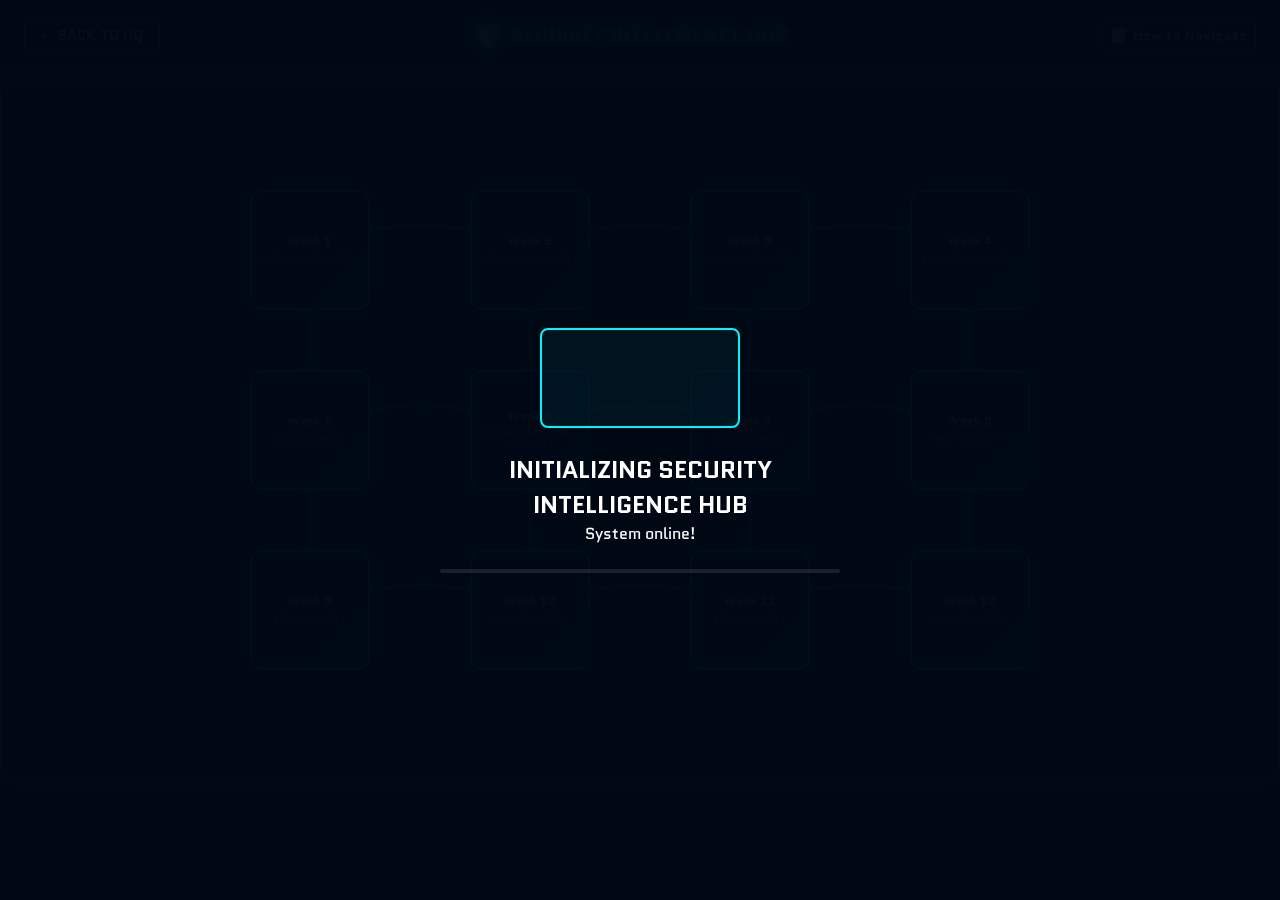
<file: Blog/cyber-blog.html>
<!DOCTYPE html>
<html lang="en">
<head>
    <meta charset="UTF-8">
    <meta name="viewport" content="width=device-width, initial-scale=1.0">
    <title>Security Intelligence Hub - Rokkam Vamshi</title>
    
    <!-- SEO Meta Tags -->
    <meta name="description" content="Interactive cybersecurity blog by Rokkam Vamshi - Navigate through security insights, vulnerability research, and technical articles in an immersive experience.">
    <meta name="keywords" content="cybersecurity blog, security research, penetration testing, vulnerability analysis, ethical hacking">
    <meta name="author" content="Rokkam Vamshi">
    
    <!-- Open Graph Tags -->
    <meta property="og:title" content="Security Intelligence Hub - Rokkam Vamshi">
    <meta property="og:description" content="Interactive cybersecurity blog featuring security research and technical insights">
    <meta property="og:type" content="website">
    <meta property="og:url" content="https://rokkamvamshi.github.io/Blog/cyber-blog.html">
    
    <!-- Preload Resources -->
    <link rel="preload" href="cyber-blog.css" as="style">
    <link rel="preload" href="cyber-blog-graph.css" as="style">
    <link rel="preload" href="cyber-blog-graph.js" as="script">
    
    <!-- Stylesheets -->
    <link rel="stylesheet" href="cyber-blog.css">
    <link rel="stylesheet" href="cyber-blog-graph.css">
    <link rel="preconnect" href="https://fonts.googleapis.com">
    <link rel="preconnect" href="https://fonts.gstatic.com" crossorigin>
    <link href="https://fonts.googleapis.com/css2?family=Quantico:wght@400;700&family=Roboto+Mono:wght@400;500;700&display=swap" rel="stylesheet">
    
    <!-- Favicon -->
    <link rel="icon" type="image/svg+xml" href="../images/favicon-svg.svg">
</head>
<body>
    <!-- Loading Screen -->
    <div id="loadingScreen" class="loading-screen">
        <div class="loading-content">
            <div class="security-scanner">
                <div class="scan-line"></div>
            </div>
            <h2 id="loadingTitle">INITIALIZING SECURITY INTELLIGENCE HUB</h2>
            <p id="loadingMessage">Starting up systems...</p>
            <div class="loading-progress">
                <div class="progress-bar" id="loadingProgress"></div>
            </div>
        </div>
    </div>

    <!-- Navigation Header -->
    <nav class="blog-nav">
        <div class="nav-content">
            <a href="../index.html#blog" class="nav-back">
                <span class="nav-icon">←</span>
                <span>BACK TO HQ</span>
            </a>
            <div class="nav-title">
                <span class="security-badge">🛡️</span>
                SECURITY INTELLIGENCE HUB
            </div>
            <div class="nav-controls">
                <button class="nav-info-btn" id="navInfoBtn" title="View Navigation Guide">
                    <span class="info-text">📝 How to Navigate</span>
                </button>
            </div>
        </div>
    </nav>

    <!-- Main Container -->
    <main class="cyber-blog-container">
        <!-- Background Environment -->
        <div class="cyber-environment">
            <div class="cyber-grid"></div>
        </div>

        <!-- Graph Navigation System -->
        <div class="graph-navigation-system">
            <!-- Graph Container -->
            <div id="graphContainer" class="cyber-graph-container">
                <!-- SVG for Edges -->
                <svg id="edgesSVG" class="edges-svg" xmlns="http://www.w3.org/2000/svg">
                    <!-- Dynamic edges will be generated here -->
                </svg>
                <!-- Nodes will be dynamically generated here -->
            </div>
        </div>


    </main>

    <!-- Post Detail Modal -->
    <div class="post-modal" id="postModal">
        <div class="modal-background"></div>
        <div class="modal-content">
            <div class="modal-header">
                <div class="modal-title" id="modalTitle">Loading Intel...</div>
                <button class="modal-close" id="modalClose">✕</button>
            </div>
            <div class="modal-body" id="modalBody">
                <!-- Post content will be loaded here -->
            </div>
        </div>
    </div>

    <!-- Info Modal -->
    <div class="info-modal" id="infoModal">
        <div class="modal-background"></div>
        <div class="modal-content">
            <div class="modal-header">
                <div class="modal-title">NAVIGATION GUIDE</div>
                <button class="modal-close" id="infoModalClose">✕</button>
            </div>
            <div class="modal-body">
                <div class="info-content">
                    <div class="info-header">
                        <div class="info-icon">🎯</div>
                        <h1 class="info-title">SECURITY INTELLIGENCE HUB</h1>
                        <div class="info-subtitle">Advanced Cybersecurity Research & Analysis</div>
                    </div>
                    
                    <div class="info-description">
                        <p>Welcome to the <strong>Security Intelligence Hub</strong> - an interactive knowledge base featuring cutting-edge cybersecurity research, vulnerability analysis, and technical insights from real-world security operations.</p>
                        
                        <div class="usage-guide">
                            <h3>🚀 How to Navigate:</h3>
                            <div class="guide-steps">
                                <div class="guide-step">
                                    <span class="step-number">1</span>
                                    <span class="step-text">Browse the <strong>cyber grid</strong> below to discover security topics</span>
                                </div>
                                <div class="guide-step">
                                    <span class="step-number">2</span>
                                    <span class="step-text"><strong>Click any node</strong> to access detailed intelligence reports</span>
                                </div>
                                <div class="guide-step">
                                    <span class="step-number">3</span>
                                    <span class="step-text">Scroll through the grid to explore all available missions</span>
                                </div>
                            </div>
                        </div>
                        
                        <div class="intelligence-stats">
                            <div class="stat-item">
                                <span class="stat-value" id="infoTotalPosts">0</span>
                                <span class="stat-label">Security Reports</span>
                            </div>
                            <div class="stat-item">
                                <span class="stat-value" id="infoTotalTopics">0</span>
                                <span class="stat-label">Topics Covered</span>
                            </div>
                            <div class="stat-item">
                                <span class="stat-value" id="infoLastUpdated">2025</span>
                                <span class="stat-label">Latest Intel</span>
                            </div>
                        </div>
                    </div>
                </div>
            </div>
        </div>
    </div>


    <!-- Scripts -->
    <script src="cyber-blog-graph.js"></script>
</body>
</html>
</file>
<file: Blog/cyber-blog.css>
:root {
    /* Cybersecurity Theme Colors */
    --cyber-primary: #00f5ff;
    --cyber-secondary: #0080ff;
    --cyber-accent: #64ffda;
    --cyber-warning: #ff6b35;
    --cyber-success: #4caf50;
    --cyber-danger: #ff4757;
    
    /* Background Colors */
    --bg-primary: rgba(0, 8, 20, 0.98);
    --bg-secondary: rgba(0, 20, 40, 0.95);
    --bg-terminal: rgba(0, 0, 0, 0.9);
    --bg-glass: rgba(0, 245, 255, 0.05);
    
    /* Text Colors */
    --text-primary: #ffffff;
    --text-secondary: #b0bec5;
    --text-accent: #00ff88;
    --text-terminal: #00ff00;
    
    /* Effects */
    --glow-primary: 0 0 20px rgba(0, 245, 255, 0.5);
    --glow-accent: 0 0 15px rgba(100, 255, 218, 0.4);
    --scan-line: linear-gradient(90deg, transparent, var(--cyber-primary), transparent);
    
    /* Fonts */
    --font-cyber: 'Quantico', monospace;
    --font-mono: 'Roboto Mono', monospace;
    
    /* Spacing */
    --space-xs: 0.25rem;
    --space-sm: 0.5rem;
    --space-md: 1rem;
    --space-lg: 1.5rem;
    --space-xl: 2rem;
    --space-xxl: 3rem;
    
    /* Transitions */
    --transition-fast: 0.2s ease;
    --transition-normal: 0.3s ease;
    --transition-slow: 0.5s ease;
}

/* ===== BASE STYLES ===== */
* {
    margin: 0;
    padding: 0;
    box-sizing: border-box;
}

body {
    font-family: var(--font-cyber);
    background: var(--bg-primary);
    color: var(--text-primary);
    overflow-x: hidden;
    min-height: 100vh;
    position: relative;
}

/* ===== LOADING SCREEN ===== */
.loading-screen {
    position: fixed;
    top: 0;
    left: 0;
    width: 100%;
    height: 100%;
    background: var(--bg-primary);
    display: flex;
    align-items: center;
    justify-content: center;
    z-index: 1000;
    transition: opacity 0.5s ease, visibility 0.5s ease;
}

.loading-screen.hidden {
    opacity: 0;
    visibility: hidden;
}

.loading-content {
    text-align: center;
    max-width: 400px;
}

.security-scanner {
    width: 200px;
    height: 100px;
    border: 2px solid var(--cyber-primary);
    margin: 0 auto var(--space-lg);
    position: relative;
    background: var(--bg-glass);
    border-radius: 8px;
    overflow: hidden;
}

.scan-line {
    position: absolute;
    top: 0;
    left: -100%;
    width: 100%;
    height: 100%;
    background: var(--scan-line);
    animation: scanAnimation 2s linear infinite;
}

.loading-progress {
    width: 100%;
    height: 4px;
    background: rgba(255, 255, 255, 0.1);
    border-radius: 2px;
    margin-top: var(--space-lg);
    overflow: hidden;
}

.progress-bar {
    height: 100%;
    background: var(--cyber-primary);
    width: 0%;
    transition: width 0.3s ease;
    position: relative;
}

.progress-bar::after {
    content: '';
    position: absolute;
    top: 0;
    left: 0;
    right: 0;
    bottom: 0;
    background: linear-gradient(90deg, transparent, rgba(255, 255, 255, 0.6), transparent);
    animation: shimmer 1.5s infinite;
}

@keyframes scanAnimation {
    0% { left: -100%; }
    100% { left: 100%; }
}

@keyframes shimmer {
    0% { transform: translateX(-100%); }
    100% { transform: translateX(100%); }
}

/* ===== NAVIGATION ===== */
.blog-nav {
    position: fixed;
    top: 0;
    left: 0;
    right: 0;
    background: var(--bg-secondary);
    border-bottom: 1px solid var(--cyber-primary);
    z-index: 100;
    backdrop-filter: blur(20px);
}

.nav-content {
    display: flex;
    justify-content: space-between;
    align-items: center;
    padding: var(--space-md) var(--space-lg);
    max-width: 1400px;
    margin: 0 auto;
}

.nav-back {
    display: flex;
    align-items: center;
    gap: var(--space-sm);
    color: var(--text-primary);
    text-decoration: none;
    padding: var(--space-sm) var(--space-md);
    border: 1px solid var(--cyber-primary);
    border-radius: 6px;
    transition: all var(--transition-fast);
    font-size: 0.9rem;
    font-weight: 600;
    font-family: var(--font-cyber);
}

.nav-back:hover {
    background: var(--bg-glass);
    box-shadow: var(--glow-primary);
    transform: translateX(-2px);
}

.nav-title {
    display: flex;
    align-items: center;
    gap: var(--space-sm);
    font-size: 1.2rem;
    font-weight: 700;
    color: var(--cyber-primary);
    text-shadow: 0 0 10px var(--cyber-primary);
    font-family: var(--font-cyber);
}

.security-badge {
    font-size: 1.5rem;
    filter: drop-shadow(0 0 8px var(--cyber-accent));
}

.nav-controls {
    display: flex;
    gap: var(--space-sm);
}

.nav-info-btn {
    display: flex;
    align-items: center;
    gap: var(--space-xs);
    background: var(--bg-glass);
    border: 1px solid var(--cyber-primary);
    color: var(--text-primary);
    padding: var(--space-xs) var(--space-sm);
    border-radius: 6px;
    cursor: pointer;
    font-size: 0.9rem;
    font-weight: 600;
    font-family: var(--font-cyber);
    transition: all var(--transition-fast);
}

.nav-info-btn:hover {
    background: var(--cyber-primary);
    color: var(--bg-primary);
    box-shadow: var(--glow-primary);
    transform: translateY(-1px);
}

.nav-info-btn .info-icon {
    font-size: 1rem;
}

.nav-info-btn .info-text {
    font-family: var(--font-cyber);
}

.system-status {
    display: flex;
    align-items: center;
    gap: var(--space-xs);
    font-family: var(--font-mono);
    font-size: 0.8rem;
    color: var(--text-secondary);
    opacity: 0.8;
}

.status-indicator {
    font-weight: 600;
    color: var(--cyber-accent);
    text-transform: uppercase;
    letter-spacing: 0.5px;
    text-shadow: 0 0 5px var(--cyber-accent);
}

.status-dot {
    width: 6px;
    height: 6px;
    background: var(--cyber-accent);
    border-radius: 50%;
    animation: pulse 2s ease-in-out infinite;
    box-shadow: 0 0 8px var(--cyber-accent);
}

/* ===== MAIN CONTAINER ===== */
.cyber-blog-container {
    position: relative;
    min-height: 100vh;
    padding-top: 80px; /* Account for fixed nav */
    overflow-x: auto;
    overflow-y: hidden;
}

/* ===== CYBER ENVIRONMENT ===== */
.cyber-environment {
    position: absolute;
    top: 0;
    left: 0;
    width: 100%;
    height: 100%;
    z-index: -1;
}

.bg-layer {
    position: absolute;
    top: 0;
    left: 0;
    width: 100%;
    height: 100%;
}

.layer-1 {
    z-index: -3;
}

.layer-2 {
    z-index: -2;
}

.layer-3 {
    z-index: -1;
}

.cyber-grid {
    background-image: 
        linear-gradient(rgba(0, 245, 255, 0.1) 1px, transparent 1px),
        linear-gradient(90deg, rgba(0, 245, 255, 0.1) 1px, transparent 1px);
    background-size: 50px 50px;
    width: 100%;
    height: 100%;
    opacity: 0.3;
}

.data-streams {
    position: absolute;
    top: 0;
    left: 0;
    width: 100%;
    height: 100%;
    background: repeating-linear-gradient(
        90deg,
        transparent,
        transparent 200px,
        rgba(0, 245, 255, 0.05) 201px,
        rgba(0, 245, 255, 0.05) 203px
    );
    animation: dataFlow 20s linear infinite;
}

.code-rain {
    position: absolute;
    top: 0;
    left: 0;
    width: 100%;
    height: 100%;
    pointer-events: none;
}

.code-rain::before {
    content: '01001001 01101110 01110100 01100101 01101100';
    position: absolute;
    top: -100px;
    left: 10%;
    color: rgba(0, 255, 136, 0.1);
    font-family: var(--font-mono);
    font-size: 12px;
    white-space: nowrap;
    animation: codeRainFall 15s linear infinite;
}

@keyframes dataFlow {
    0% { transform: translateX(0); }
    100% { transform: translateX(-200px); }
}

@keyframes codeRainFall {
    0% { transform: translateY(-100px); opacity: 0; }
    10% { opacity: 1; }
    90% { opacity: 1; }
    100% { transform: translateY(100vh); opacity: 0; }
}

/* ===== GROUND LEVEL ===== */
.ground-level {
    position: absolute;
    bottom: 0;
    left: 0;
    width: 100%;
    height: 80px;
    z-index: 1;
}

.terminal-floor {
    width: 100%;
    height: 100%;
    background: linear-gradient(to bottom, 
        transparent, 
        rgba(0, 20, 40, 0.8) 50%, 
        var(--bg-secondary)
    );
    border-top: 2px solid var(--cyber-primary);
}

.data-pipeline {
    position: absolute;
    top: 0;
    left: 0;
    width: 100%;
    height: 4px;
    background: repeating-linear-gradient(
        90deg,
        var(--cyber-primary),
        var(--cyber-primary) 20px,
        transparent 20px,
        transparent 40px
    );
    animation: pipelineFlow 3s linear infinite;
}

@keyframes pipelineFlow {
    0% { transform: translateX(0); }
    100% { transform: translateX(40px); }
}

/* ===== CHARACTER ===== */
/* ===== BLOG TIMELINE ===== */
    /* ===== BLOG POSTS LOADING ===== */
    .loading-posts {
        display: flex;
        align-items: center;
        justify-content: center;
        min-height: 300px;
        width: 100%;
    }
    
    .posts-loader {
        text-align: center;
        color: var(--cyber-accent);
    }
    
    .loader-text {
        font-size: 1.2rem;
        font-weight: bold;
        margin-bottom: 1rem;
        animation: pulse 2s infinite;
    }
    
    .loader-progress {
        width: 200px;
        height: 4px;
        background: rgba(0, 245, 255, 0.2);
        border-radius: 2px;
        overflow: hidden;
        margin: 0 auto;
    }
    
    .loader-progress::after {
        content: '';
        display: block;
        width: 50%;
        height: 100%;
        background: var(--cyber-accent);
        animation: loading-bar 2s infinite;
    }
    
    @keyframes loading-bar {
        0% { transform: translateX(-100%); }
        100% { transform: translateX(300%); }
    }
    
    /* Interface Elements Visibility */
    .navigation-controls {
        opacity: 1;
        transition: all 0.3s ease;
    }
.blog-posts-container {
    display: flex;
    align-items: flex-start;
    gap: var(--space-xxl);
    padding: var(--space-lg) 0;
}

.blog-post-node {
    position: relative;
    min-width: 350px;
    height: 400px;
    display: flex;
    flex-direction: column;
    justify-content: center;
    transition: transform var(--transition-normal);
    cursor: pointer;
}

.blog-post-node:hover {
    transform: translateY(-10px) scale(1.02);
}

.post-terminal {
    background: var(--bg-terminal);
    border: 2px solid var(--cyber-secondary);
    border-radius: 12px;
    overflow: hidden;
    box-shadow: 0 10px 30px rgba(0, 0, 0, 0.5);
    transition: all var(--transition-normal);
    position: relative;
}

.blog-post-node:hover .post-terminal {
    border-color: var(--cyber-primary);
    box-shadow: var(--glow-primary), 0 15px 40px rgba(0, 0, 0, 0.6);
}

.terminal-header {
    background: var(--bg-secondary);
    padding: var(--space-sm) var(--space-md);
    border-bottom: 1px solid var(--cyber-secondary);
    display: flex;
    align-items: center;
    justify-content: space-between;
}

.terminal-lights {
    display: flex;
    gap: var(--space-xs);
}

.light {
    width: 8px;
    height: 8px;
    border-radius: 50%;
    display: block;
}

.light.red { background: #ff5f56; }
.light.yellow { background: #ffbd2e; }
.light.green { background: #27ca3f; }

.terminal-title {
    font-family: var(--font-mono);
    font-size: 0.8rem;
    color: var(--text-secondary);
}

.terminal-content {
    padding: var(--space-lg);
    height: 280px;
    display: flex;
    flex-direction: column;
    justify-content: space-between;
}

.terminal-content h3 {
    color: var(--cyber-primary);
    font-size: 1.3rem;
    margin-bottom: var(--space-md);
    text-shadow: 0 0 8px var(--cyber-primary);
}

.terminal-content p {
    color: var(--text-secondary);
    line-height: 1.6;
    flex-grow: 1;
    margin-bottom: var(--space-md);
}

.post-meta {
    display: flex;
    justify-content: space-between;
    align-items: center;
    font-size: 0.8rem;
    color: var(--text-secondary);
    margin-bottom: var(--space-md);
    flex-wrap: wrap;
    gap: 0.5rem;
}

.post-difficulty {
    color: var(--cyber-warning);
}

.post-read-time {
    color: var(--cyber-accent);
    opacity: 0.8;
}

/* Post tags styling */
.post-tags {
    display: flex;
    gap: 0.5rem;
    flex-wrap: wrap;
    margin-top: 0.75rem;
}

.tag {
    background: rgba(0, 245, 255, 0.1);
    border: 1px solid rgba(0, 245, 255, 0.3);
    color: var(--cyber-accent);
    padding: 0.2rem 0.6rem;
    border-radius: 12px;
    font-size: 0.7rem;
    font-weight: 500;
    text-transform: uppercase;
    letter-spacing: 0.5px;
    transition: all 0.3s ease;
}

.tag:hover {
    background: rgba(0, 245, 255, 0.2);
    border-color: var(--cyber-accent);
}

.terminal-footer {
    padding: var(--space-md) var(--space-lg);
    background: rgba(0, 245, 255, 0.05);
    border-top: 1px solid var(--cyber-secondary);
}

.access-btn {
    width: 100%;
    background: transparent;
    border: 1px solid var(--cyber-primary);
    color: var(--cyber-primary);
    padding: var(--space-sm) var(--space-md);
    border-radius: 6px;
    font-family: var(--font-cyber);
    font-weight: 600;
    cursor: pointer;
    transition: all var(--transition-fast);
    text-transform: uppercase;
    letter-spacing: 1px;
}

.access-btn:hover {
    background: var(--cyber-primary);
    color: var(--bg-primary);
    box-shadow: var(--glow-primary);
}

.post-effects {
    position: absolute;
    top: 0;
    left: 0;
    width: 100%;
    height: 100%;
    pointer-events: none;
    z-index: -1;
}

.data-flow {
    position: absolute;
    top: 50%;
    right: -20px;
    width: 40px;
    height: 2px;
    background: var(--cyber-accent);
    opacity: 0;
    animation: dataFlowPulse 3s infinite;
}

.security-scan {
    position: absolute;
    top: 0;
    left: 0;
    width: 100%;
    height: 100%;
    border: 1px solid transparent;
    border-radius: 12px;
    opacity: 0;
    animation: securityScanPulse 4s infinite;
}

@keyframes dataFlowPulse {
    0%, 70% { opacity: 0; transform: translateX(0) scaleX(0); }
    75%, 85% { opacity: 1; transform: translateX(20px) scaleX(1); }
    100% { opacity: 0; transform: translateX(40px) scaleX(0); }
}

@keyframes securityScanPulse {
    0%, 80% { opacity: 0; border-color: transparent; }
    85%, 95% { opacity: 1; border-color: var(--cyber-accent); }
    100% { opacity: 0; border-color: transparent; }
}

/* ===== NAVIGATION CONTROLS ===== */
.navigation-controls {
    position: fixed;
    bottom: 20px;
    right: 20px;
    display: flex;
    align-items: center;
    gap: var(--space-sm);
    background: rgba(0, 0, 0, 0.7);
    border: 1px solid var(--cyber-primary);
    border-radius: 8px;
    padding: var(--space-xs) var(--space-sm);
    backdrop-filter: blur(10px);
    z-index: 100;
    opacity: 0.8;
    transition: opacity var(--transition-fast);
}

.navigation-controls:hover {
    opacity: 1;
}

.nav-control {
    display: flex;
    align-items: center;
    justify-content: center;
    width: 32px;
    height: 32px;
    background: transparent;
    border: 1px solid var(--cyber-secondary);
    color: var(--text-secondary);
    border-radius: 6px;
    cursor: pointer;
    transition: all var(--transition-fast);
    font-size: 1rem;
}

.nav-control:hover {
    border-color: var(--cyber-primary);
    background: rgba(0, 245, 255, 0.1);
    color: var(--cyber-primary);
    box-shadow: 0 0 8px rgba(0, 245, 255, 0.3);
}

.nav-control:disabled {
    opacity: 0.3;
    cursor: not-allowed;
    border-color: var(--text-secondary);
}

.position-indicator {
    font-family: var(--font-mono);
    color: var(--text-secondary);
    font-size: 0.75rem;
    font-weight: 500;
    padding: 0 var(--space-xs);
    min-width: 40px;
    text-align: center;
}

/* ===== POST MODAL ===== */
.post-modal {
    position: fixed;
    top: 0;
    left: 0;
    width: 100%;
    height: 100%;
    z-index: 200;
    display: none;
    opacity: 0;
    transition: opacity var(--transition-normal);
}

.post-modal.show {
    display: flex;
    opacity: 1;
}

.modal-background {
    position: absolute;
    top: 0;
    left: 0;
    width: 100%;
    height: 100%;
    background: rgba(0, 0, 0, 0.8);
    backdrop-filter: blur(10px);
}

.modal-content {
    position: relative;
    width: 90%;
    max-width: 800px;
    height: 90%;
    background: var(--bg-primary);
    border: 2px solid var(--cyber-primary);
    border-radius: 12px;
    margin: auto;
    display: flex;
    flex-direction: column;
    box-shadow: var(--glow-primary), 0 20px 60px rgba(0, 0, 0, 0.8);
}

.modal-header {
    display: flex;
    justify-content: space-between;
    align-items: center;
    padding: var(--space-lg);
    border-bottom: 1px solid var(--cyber-secondary);
    background: var(--bg-secondary);
}

.modal-title {
    font-size: 1.3rem;
    color: var(--cyber-primary);
    font-weight: 700;
}

.modal-close {
    width: 40px;
    height: 40px;
    background: transparent;
    border: 1px solid var(--cyber-secondary);
    color: var(--text-primary);
    border-radius: 6px;
    cursor: pointer;
    font-size: 1.2rem;
    transition: all var(--transition-fast);
}

.modal-close:hover {
    border-color: var(--cyber-danger);
    color: var(--cyber-danger);
    background: rgba(255, 71, 87, 0.1);
}

.modal-body {
    flex: 1;
    padding: var(--space-lg);
    overflow-y: auto;
    font-family: var(--font-mono);
    line-height: 1.6;
}

/* ===== INFO MODAL ===== */
.info-modal {
    position: fixed;
    top: 0;
    left: 0;
    width: 100%;
    height: 100%;
    z-index: 300;
    display: none;
    opacity: 0;
    transition: opacity var(--transition-normal);
}

.info-modal.show {
    display: flex;
    opacity: 1;
}

.info-content {
    padding: var(--space-lg);
    max-height: 70vh;
    overflow-y: auto;
    scrollbar-width: thin;
    scrollbar-color: var(--cyber-primary) var(--bg-glass);
}

.info-content::-webkit-scrollbar {
    width: 6px;
}

.info-content::-webkit-scrollbar-track {
    background: var(--bg-glass);
    border-radius: 3px;
}

.info-content::-webkit-scrollbar-thumb {
    background: var(--cyber-primary);
    border-radius: 3px;
    box-shadow: 0 0 5px var(--cyber-primary);
}

.info-header {
    text-align: center;
    margin-bottom: var(--space-xl);
}

.info-icon {
    font-size: 3rem;
    margin-bottom: var(--space-md);
    display: block;
    animation: pulse 2s ease-in-out infinite;
}

.info-title {
    font-family: 'Quantico', monospace;
    font-size: 2rem;
    font-weight: 700;
    color: var(--cyber-primary);
    margin: 0 0 var(--space-sm) 0;
    text-shadow: 0 0 20px var(--cyber-primary);
    letter-spacing: 2px;
}

.info-subtitle {
    font-family: 'Roboto Mono', monospace;
    font-size: 1rem;
    color: var(--text-secondary);
    margin: 0;
    opacity: 0.8;
}

.info-description {
    font-family: 'Roboto Mono', monospace;
    font-size: 0.95rem;
    line-height: 1.6;
    color: var(--text-primary);
    margin-bottom: var(--space-xl);
}

.info-description strong {
    color: var(--cyber-accent);
    font-weight: 600;
}

.guide-steps {
    display: flex;
    flex-direction: column;
    gap: var(--space-md);
    margin: var(--space-lg) 0;
}

.guide-step {
    display: flex;
    align-items: center;
    gap: var(--space-md);
    padding: var(--space-md);
    background: rgba(0, 245, 255, 0.05);
    border: 1px solid rgba(0, 245, 255, 0.2);
    border-radius: 8px;
    transition: all 0.3s ease;
}

.guide-step:hover {
    background: rgba(0, 245, 255, 0.1);
    border-color: var(--cyber-primary);
    transform: translateX(4px);
}

.step-number {
    display: flex;
    align-items: center;
    justify-content: center;
    width: 32px;
    height: 32px;
    background: var(--cyber-primary);
    color: var(--bg-primary);
    border-radius: 50%;
    font-family: 'Quantico', monospace;
    font-weight: 700;
    font-size: 1.1rem;
    flex-shrink: 0;
    box-shadow: 0 0 15px rgba(0, 245, 255, 0.5);
}

.step-text {
    font-family: 'Roboto Mono', monospace;
    font-size: 0.9rem;
    color: var(--text-primary);
    margin: 0;
}

.step-text strong {
    color: var(--cyber-accent);
}

.intelligence-stats {
    display: flex;
    justify-content: center;
    gap: var(--space-xl);
    margin-top: var(--space-xl);
    padding-top: var(--space-lg);
    border-top: 1px solid rgba(0, 245, 255, 0.2);
}

.stat-item {
    text-align: center;
}

.stat-value {
    display: block;
    font-family: 'Quantico', monospace;
    font-size: 1.8rem;
    font-weight: 700;
    color: var(--cyber-accent);
    text-shadow: 0 0 15px var(--cyber-accent);
    margin-bottom: 4px;
}

.stat-label {
    font-family: 'Roboto Mono', monospace;
    font-size: 0.8rem;
    color: var(--text-secondary);
    text-transform: uppercase;
    letter-spacing: 1px;
    opacity: 0.8;
}

/* ===== MODAL CONTENT STYLES ===== */
.post-metadata-container {
    padding: var(--space-lg);
    max-height: 70vh;
    overflow-y: auto;
    scrollbar-width: thin;
    scrollbar-color: var(--cyber-primary) var(--bg-glass);
}

.post-metadata-container::-webkit-scrollbar {
    width: 6px;
}

.post-metadata-container::-webkit-scrollbar-track {
    background: var(--bg-glass);
    border-radius: 3px;
}

.post-metadata-container::-webkit-scrollbar-thumb {
    background: var(--cyber-primary);
    border-radius: 3px;
    box-shadow: 0 0 5px var(--cyber-primary);
}

/* Intelligence Header */
.intel-header {
    display: flex;
    justify-content: space-between;
    align-items: center;
    margin-bottom: var(--space-xl);
    padding-bottom: var(--space-md);
    border-bottom: 1px solid var(--cyber-primary);
}

.intel-badge {
    display: flex;
    align-items: center;
    gap: var(--space-sm);
    font-family: var(--font-cyber);
    font-size: 1.1rem;
    font-weight: 700;
    color: var(--cyber-primary);
    text-shadow: 0 0 10px var(--cyber-primary);
}

.intel-icon {
    font-size: 1.5rem;
    filter: drop-shadow(0 0 5px var(--cyber-primary));
}

.security-clearance {
    background: linear-gradient(45deg, var(--cyber-danger), var(--cyber-warning));
    padding: var(--space-xs) var(--space-md);
    border-radius: 20px;
    border: 1px solid var(--cyber-primary);
    box-shadow: 0 0 10px rgba(255, 107, 53, 0.3);
}

.clearance-level {
    color: var(--text-primary);
    font-family: var(--font-cyber);
    font-size: 0.8rem;
    font-weight: 700;
    text-shadow: 0 0 5px var(--text-primary);
}

/* Mission Parameters Grid */
.mission-params-grid {
    display: grid;
    grid-template-columns: repeat(auto-fit, minmax(250px, 1fr));
    gap: var(--space-md);
    margin-bottom: var(--space-xl);
}

.param-card {
    background: var(--bg-glass);
    border: 1px solid var(--cyber-primary);
    border-radius: 8px;
    padding: var(--space-md);
    display: flex;
    align-items: center;
    gap: var(--space-md);
    transition: all var(--transition-normal);
    box-shadow: 0 2px 10px rgba(0, 245, 255, 0.1);
}

.param-card:hover {
    transform: translateY(-2px);
    box-shadow: 0 4px 20px rgba(0, 245, 255, 0.2);
    border-color: var(--cyber-accent);
}

.param-icon {
    font-size: 1.8rem;
    min-width: 40px;
    text-align: center;
}

.param-content {
    flex: 1;
}

.param-label {
    font-family: var(--font-cyber);
    font-size: 0.75rem;
    color: var(--text-secondary);
    text-transform: uppercase;
    letter-spacing: 1px;
    margin-bottom: var(--space-xs);
    font-weight: 600;
}

.param-value {
    font-family: var(--font-mono);
    font-size: 0.95rem;
    color: var(--text-primary);
    font-weight: 500;
}

.threat-stars {
    color: var(--cyber-warning);
    margin-right: var(--space-sm);
    text-shadow: 0 0 5px var(--cyber-warning);
}

.threat-rating {
    color: var(--text-secondary);
    font-size: 0.8rem;
}

/* Intelligence Summary */
.intel-summary {
    background: var(--bg-glass);
    border: 1px solid var(--cyber-primary);
    border-radius: 8px;
    padding: var(--space-lg);
    margin-bottom: var(--space-lg);
    box-shadow: 0 2px 15px rgba(0, 245, 255, 0.1);
}

.summary-header {
    display: flex;
    align-items: center;
    gap: var(--space-sm);
    margin-bottom: var(--space-md);
    padding-bottom: var(--space-sm);
    border-bottom: 1px solid var(--cyber-primary);
}

.summary-icon {
    font-size: 1.2rem;
}

.summary-title {
    font-family: var(--font-cyber);
    font-size: 1rem;
    font-weight: 700;
    color: var(--cyber-primary);
    text-transform: uppercase;
    letter-spacing: 1px;
}

.summary-content {
    font-family: var(--font-mono);
    font-size: 0.95rem;
    line-height: 1.6;
    color: var(--text-primary);
}

/* Target Systems */
.target-systems {
    background: var(--bg-glass);
    border: 1px solid var(--cyber-primary);
    border-radius: 8px;
    padding: var(--space-lg);
    margin-bottom: var(--space-xl);
    box-shadow: 0 2px 15px rgba(0, 245, 255, 0.1);
}

.systems-header {
    display: flex;
    align-items: center;
    gap: var(--space-sm);
    margin-bottom: var(--space-md);
    padding-bottom: var(--space-sm);
    border-bottom: 1px solid var(--cyber-primary);
}

.systems-icon {
    font-size: 1.2rem;
}

.systems-title {
    font-family: var(--font-cyber);
    font-size: 1rem;
    font-weight: 700;
    color: var(--cyber-primary);
    text-transform: uppercase;
    letter-spacing: 1px;
}

.systems-tags {
    display: flex;
    flex-wrap: wrap;
    gap: var(--space-sm);
}

.system-tag {
    background: linear-gradient(45deg, var(--cyber-primary), var(--cyber-secondary));
    color: var(--bg-primary);
    padding: var(--space-xs) var(--space-md);
    border-radius: 15px;
    font-family: var(--font-cyber);
    font-size: 0.75rem;
    font-weight: 600;
    text-transform: uppercase;
    letter-spacing: 0.5px;
    border: 1px solid var(--cyber-primary);
    box-shadow: 0 0 8px rgba(0, 245, 255, 0.3);
    transition: all var(--transition-fast);
}

.system-tag:hover {
    transform: scale(1.05);
    box-shadow: 0 0 12px rgba(0, 245, 255, 0.5);
}

/* Action Protocols */
.action-protocols {
    display: flex;
    gap: var(--space-md);
    justify-content: center;
    flex-wrap: wrap;
}

.protocol-btn {
    display: flex;
    align-items: center;
    gap: var(--space-sm);
    padding: var(--space-md) var(--space-xl);
    border: 2px solid var(--cyber-primary);
    border-radius: 8px;
    font-family: var(--font-cyber);
    font-size: 0.9rem;
    font-weight: 700;
    text-transform: uppercase;
    letter-spacing: 1px;
    cursor: pointer;
    transition: all var(--transition-normal);
    text-decoration: none;
    min-width: 180px;
    justify-content: center;
    box-shadow: 0 2px 10px rgba(0, 245, 255, 0.2);
}

.primary-protocol {
    background: linear-gradient(45deg, var(--cyber-primary), var(--cyber-secondary));
    color: var(--bg-primary);
    border-color: var(--cyber-primary);
}

.primary-protocol:hover {
    transform: translateY(-2px);
    box-shadow: 0 6px 20px rgba(0, 245, 255, 0.4);
    border-color: var(--cyber-accent);
}

.secondary-protocol {
    background: var(--bg-glass);
    color: var(--text-primary);
    border-color: var(--cyber-primary);
}

.secondary-protocol:hover {
    background: var(--cyber-primary);
    color: var(--bg-primary);
    transform: translateY(-2px);
    box-shadow: 0 6px 20px rgba(0, 245, 255, 0.4);
}

.protocol-icon {
    font-size: 1.1rem;
}

.protocol-text {
    font-weight: 700;
}

/* Notification Styles */
.notification {
    position: fixed;
    top: 20px;
    right: 20px;
    background: var(--bg-glass);
    border: 1px solid var(--cyber-success);
    border-radius: 8px;
    padding: var(--space-md);
    color: var(--text-primary);
    font-family: var(--font-mono);
    font-size: 0.9rem;
    box-shadow: 0 4px 15px rgba(76, 175, 80, 0.3);
    z-index: 10000;
    animation: slideIn 0.3s ease, fadeOut 0.3s ease 3s forwards;
}

@keyframes slideIn {
    from {
        transform: translateX(100%);
        opacity: 0;
    }
    to {
        transform: translateX(0);
        opacity: 1;
    }
}

@keyframes fadeOut {
    from {
        opacity: 1;
    }
    to {
        opacity: 0;
    }
}
</file>
<file: Blog/cyber-blog-graph.css>
/* ===== ANIMATIONS ===== */

@keyframes pulse {
    0%, 100% {
        transform: scale(1);
        opacity: 1;
    }
    50% {
        transform: scale(1.05);
        opacity: 0.8;
    }
}

/* Graph Navigation System Container */
.graph-navigation-system {
    position: relative;
    width: 100%;
    height: calc(100vh - 200px);
    min-height: 600px;
    background: var(--bg-primary);
    overflow: hidden;
    border: 1px solid var(--cyber-primary);
    border-radius: 12px;
    box-shadow: var(--glow-primary);
}

/* Graph Container */
.cyber-graph-container {
    position: relative;
    width: 100%;
    height: 100%;
    background: var(--bg-primary);
    overflow-y: auto;
    overflow-x: hidden;
}

/* SVG Edges Styling */
.edges-svg {
    position: absolute;
    top: 0;
    left: 0;
    width: 100%;
    height: 100%;
    pointer-events: none;
    z-index: 1;
    overflow: visible;
}

.cyber-edge {
    stroke: var(--cyber-primary);
    stroke-width: 3;
    fill: none;
    opacity: 0.6;
    filter: drop-shadow(0 0 5px var(--cyber-primary));
    transition: all 0.3s ease;
}

.cyber-edge.active {
    stroke: var(--cyber-accent);
    stroke-width: 5;
    opacity: 1;
    filter: drop-shadow(0 0 10px var(--cyber-accent));
    animation: edgePulse 1s ease-in-out;
}

@keyframes edgePulse {
    0%, 100% { opacity: 0.6; }
    50% { opacity: 1; }
}

/* Game Robot Character */
.game-robot {
    position: absolute;
    width: 40px;
    height: 40px;
    z-index: 20;
    transition: none; /* Important: let JS handle positioning */
    pointer-events: none;
}

.robot-body {
    width: 100%;
    height: 100%;
    position: relative;
}

.robot-head {
    font-size: 30px;
    text-align: center;
    line-height: 40px;
    filter: drop-shadow(0 0 10px var(--cyber-primary));
    animation: robotHover 2s ease-in-out infinite;
}

.robot-trail {
    position: absolute;
    top: 50%;
    left: 50%;
    width: 20px;
    height: 20px;
    background: radial-gradient(circle, rgba(0, 245, 255, 0.6), transparent);
    border-radius: 50%;
    transform: translate(-50%, -50%);
    animation: trailPulse 1s ease-in-out infinite;
}

/* Robot animations */
@keyframes robotHover {
    0%, 100% { transform: translateY(0px); }
    50% { transform: translateY(-5px); }
}

@keyframes trailPulse {
    0%, 100% { opacity: 0.6; transform: translate(-50%, -50%) scale(1); }
    50% { opacity: 0.2; transform: translate(-50%, -50%) scale(1.5); }
}

/* Progress Bar Container */
.cyber-progress-container {
    position: absolute;
    bottom: 20px;
    left: 20px;
    right: 20px;
    z-index: 15;
    background: rgba(0, 26, 26, 0.9);
    border: 1px solid var(--cyber-primary);
    border-radius: 8px;
    padding: 1rem;
    backdrop-filter: blur(10px);
}

.progress-terminal {
    font-family: 'Roboto Mono', monospace;
}

.progress-header {
    display: flex;
    justify-content: space-between;
    align-items: center;
    margin-bottom: 0.5rem;
}

.progress-title {
    color: var(--cyber-primary);
    font-size: 0.9rem;
    font-weight: bold;
    text-transform: uppercase;
    letter-spacing: 1px;
}

.progress-text {
    color: var(--text-secondary);
    font-size: 0.9rem;
}

.progress-track {
    position: relative;
    width: 100%;
    height: 8px;
    background: rgba(0, 245, 255, 0.1);
    border-radius: 4px;
    overflow: hidden;
}

.progress-bar {
    height: 100%;
    background: linear-gradient(90deg, var(--cyber-primary), var(--cyber-accent));
    border-radius: 4px;
    transition: width 0.5s ease;
    box-shadow: 0 0 10px rgba(0, 245, 255, 0.5);
}

.progress-glow {
    position: absolute;
    top: 0;
    left: 0;
    width: 100%;
    height: 100%;
    background: linear-gradient(90deg, transparent, rgba(0, 245, 255, 0.3), transparent);
    animation: progressGlow 2s ease-in-out infinite;
}

@keyframes progressGlow {
    0%, 100% { transform: translateX(-100%); }
    50% { transform: translateX(100%); }
}

/* Hide legacy blog timeline in graph mode */
.cyber-blog-container .blog-timeline {
    display: none !important;
}
.cyber-node {
    position: absolute;
    cursor: pointer;
    transition: all 0.3s ease;
    z-index: 10;
}

.cyber-node:hover {
    transform: scale(1.05);
}

.cyber-node:hover::after {
    content: "Click to view the details";
    position: absolute;
    top: -40px;
    left: 50%;
    transform: translateX(-50%);
    background: rgba(0, 18, 34, 0.95);
    color: var(--cyber-primary);
    padding: 6px 12px;
    border-radius: 4px;
    font-family: 'Roboto Mono', monospace;
    font-size: 0.75rem;
    white-space: nowrap;
    border: 1px solid var(--cyber-primary);
    box-shadow: 0 0 10px rgba(0, 245, 255, 0.3);
    z-index: 20;
    opacity: 0;
    animation: fadeInTooltip 0.3s ease forwards;
}

.cyber-node.active {
    z-index: 15;
}

.cyber-node.active .cyber-node-inner {
    animation: nodeActivePulse 2s infinite;
}

.cyber-node.visited .node-terminal {
    border-color: var(--cyber-accent);
    background: rgba(100, 249, 255, 0.1);
}

.cyber-node-inner {
    width: 100%;
    height: 100%;
    position: relative;
}

/* Node Terminal Styling - Matches Portfolio Theme */
.node-terminal {
    width: 100%;
    height: 100%;
    background: var(--bg-terminal);
    border: 2px solid var(--cyber-primary);
    border-radius: 12px;
    box-shadow: var(--glow-primary);
    transition: all 0.3s ease;
    position: relative;
    overflow: hidden;
}

.node-terminal::before {
    content: '';
    position: absolute;
    top: 0;
    left: -100%;
    width: 100%;
    height: 100%;
    background: var(--scan-line);
    animation: nodeScan 3s infinite;
}

.terminal-header {
    background: var(--cyber-primary);
    color: var(--bg-primary);
    padding: 8px 12px;
    display: flex;
    justify-content: space-between;
    align-items: center;
    font-family: var(--font-mono);
    font-size: 0.7rem;
    font-weight: 700;
}

.terminal-lights {
    display: flex;
    gap: 4px;
}

.light {
    width: 8px;
    height: 8px;
    border-radius: 50%;
    opacity: 0.8;
}

.light.red { background: #ff4757; }
.light.yellow { background: #ffa502; }
.light.green { background: #2ed573; }

.terminal-title {
    font-size: 0.65rem;
    letter-spacing: 1px;
}

.terminal-content {
    padding: 12px;
    display: flex;
    flex-direction: column;
    justify-content: center;
    align-items: center;
    height: calc(100% - 32px);
    text-align: center;
}

.node-number {
    font-size: 1.5rem;
    font-weight: 700;
    color: var(--cyber-primary);
    text-shadow: 0 0 10px var(--cyber-primary);
    margin-bottom: 4px;
    font-family: var(--font-mono);
}

.node-title {
    font-size: 0.75rem;
    color: var(--text-primary);
    margin-bottom: 8px;
    line-height: 1.2;
    font-weight: 500;
}

.node-meta {
    display: flex;
    flex-direction: column;
    gap: 4px;
    align-items: center;
}

.node-difficulty {
    color: var(--cyber-accent);
    font-size: 0.8rem;
}

.node-category {
    font-size: 0.6rem;
    color: var(--text-secondary);
    font-family: var(--font-mono);
    letter-spacing: 1px;
}

/* Cyber Effects */
.cyber-effects {
    position: absolute;
    top: 0;
    left: 0;
    width: 100%;
    height: 100%;
    pointer-events: none;
    z-index: -1;
}

.node-glow {
    position: absolute;
    top: -10px;
    left: -10px;
    right: -10px;
    bottom: -10px;
    background: radial-gradient(circle, rgba(0, 245, 255, 0.2) 0%, transparent 70%);
    border-radius: 50%;
    opacity: 0;
    transition: opacity 0.3s ease;
}

.cyber-node.active .node-glow {
    opacity: 1;
    animation: glowPulse 2s infinite;
}

.node-scan-line {
    position: absolute;
    top: 0;
    left: -100%;
    width: 100%;
    height: 2px;
    background: var(--cyber-accent);
    box-shadow: 0 0 10px var(--cyber-accent);
    animation: scanMove 4s infinite;
}

.node-pulse {
    position: absolute;
    top: 50%;
    left: 50%;
    width: 20px;
    height: 20px;
    border: 2px solid var(--cyber-primary);
    border-radius: 50%;
    transform: translate(-50%, -50%);
    opacity: 0;
}

.cyber-node.active .node-pulse {
    animation: pulseDot 1.5s infinite;
}

/* Progress Bar Container */
.cyber-progress-container {
    position: fixed;
    bottom: 20px;
    left: 50%;
    transform: translateX(-50%);
    z-index: 100;
    background: var(--bg-terminal);
    border: 1px solid var(--cyber-primary);
    border-radius: 8px;
    padding: 12px 20px;
    backdrop-filter: blur(20px);
    box-shadow: var(--glow-primary);
}

.progress-terminal {
    display: flex;
    flex-direction: column;
    gap: 8px;
    min-width: 300px;
}

.progress-header {
    display: flex;
    justify-content: space-between;
    align-items: center;
}

.progress-title {
    font-family: var(--font-mono);
    font-size: 0.7rem;
    color: var(--cyber-primary);
    font-weight: 700;
    letter-spacing: 1px;
}

.progress-text {
    font-family: var(--font-mono);
    font-size: 0.8rem;
    color: var(--text-primary);
    font-weight: 600;
}

.progress-track {
    position: relative;
    height: 6px;
    background: rgba(0, 245, 255, 0.2);
    border-radius: 3px;
    overflow: hidden;
}

.progress-bar {
    height: 100%;
    background: linear-gradient(90deg, var(--cyber-primary), var(--cyber-accent));
    border-radius: 3px;
    transition: width 0.5s ease;
    position: relative;
    box-shadow: 0 0 10px var(--cyber-primary);
}

.progress-bar::after {
    content: '';
    position: absolute;
    top: 0;
    left: -100%;
    width: 100%;
    height: 100%;
    background: linear-gradient(90deg, transparent, rgba(255, 255, 255, 0.4), transparent);
    animation: progressShine 2s infinite;
}

.progress-glow {
    position: absolute;
    top: -2px;
    left: 0;
    right: 0;
    bottom: -2px;
    background: linear-gradient(90deg, var(--cyber-primary), var(--cyber-accent));
    border-radius: 5px;
    opacity: 0.3;
    filter: blur(4px);
    z-index: -1;
}

/* Animations */
@keyframes nodeActivePulse {
    0%, 100% { 
        box-shadow: var(--glow-primary);
        transform: scale(1);
    }
    50% { 
        box-shadow: 0 0 20px var(--cyber-accent), 0 0 40px var(--cyber-accent);
        transform: scale(1.02);
    }
}

@keyframes nodeScan {
    0% { left: -100%; }
    25% { left: 100%; }
    100% { left: 100%; }
}

@keyframes glowPulse {
    0%, 100% { opacity: 0.3; }
    50% { opacity: 0.8; }
}

@keyframes scanMove {
    0% { left: -100%; }
    100% { left: 100%; }
}

@keyframes pulseDot {
    0% {
        opacity: 1;
        transform: translate(-50%, -50%) scale(1);
    }
    100% {
        opacity: 0;
        transform: translate(-50%, -50%) scale(3);
    }
}

@keyframes progressShine {
    0% { left: -100%; }
    100% { left: 100%; }
}

/* Robot/Character Positioning */
#cyberAnalyst, #gameRobot {
    position: absolute;
    z-index: 20;
    transition: none;
    filter: drop-shadow(0 0 10px var(--cyber-primary));
}

/* Navigation Controls Enhancement */
.navigation-controls {
    position: fixed;
    bottom: 100px;
    right: 20px;
    z-index: 90;
}

.nav-control {
    background: var(--bg-terminal);
    border: 1px solid var(--cyber-primary);
    color: var(--text-primary);
    padding: 12px 16px;
    border-radius: 8px;
    cursor: pointer;
    transition: all 0.3s ease;
    font-family: var(--font-mono);
    font-weight: 600;
    box-shadow: var(--glow-primary);
    margin: 8px 0;
    display: block;
    min-width: 100px;
    text-align: center;
}

.nav-control:hover {
    background: var(--cyber-primary);
    color: var(--bg-primary);
    transform: translateY(-2px);
    box-shadow: 0 0 20px var(--cyber-primary);
}

.nav-control:disabled {
    opacity: 0.5;
    cursor: not-allowed;
    background: var(--bg-terminal);
    color: var(--text-secondary);
}

.nav-control:disabled:hover {
    transform: none;
    box-shadow: var(--glow-primary);
}

/* Error Container */
.cyber-error-container {
    position: fixed;
    top: 0;
    left: 0;
    width: 100%;
    height: 100%;
    background: rgba(0, 0, 0, 0.9);
    display: flex;
    justify-content: center;
    align-items: center;
    z-index: 1000;
}

.cyber-error {
    background: var(--bg-terminal);
    border: 2px solid #ff4757;
    border-radius: 12px;
    padding: 40px;
    text-align: center;
    max-width: 500px;
    box-shadow: 0 0 30px rgba(255, 71, 87, 0.3);
}

.error-icon {
    font-size: 3rem;
    margin-bottom: 20px;
}

.cyber-error h2 {
    color: #ff4757;
    font-family: var(--font-mono);
    margin-bottom: 16px;
}

.cyber-error p {
    color: var(--text-primary);
    margin-bottom: 24px;
    line-height: 1.5;
}

.error-retry-btn {
    background: #ff4757;
    color: white;
    border: none;
    padding: 12px 24px;
    border-radius: 6px;
    cursor: pointer;
    font-family: var(--font-mono);
    font-weight: 600;
    transition: all 0.3s ease;
}

.error-retry-btn:hover {
    background: #ff3742;
    transform: translateY(-2px);
}

/* Responsive Design - Comprehensive Screen Adaptation */
@media (max-width: 1200px) {
    /* Large tablets and small laptops */
    .graph-navigation-system {
        height: calc(100vh - 180px);
        min-height: 500px;
    }

    .cyber-node {
        transform: scale(0.9);
    }

    .navigation-controls {
        bottom: 15px;
        right: 15px;
    }

    .nav-control {
        padding: 8px 10px;
        min-width: 28px;
        font-size: 0.75rem;
    }
}

@media (max-width: 1024px) {
    /* Tablets and small screens */
    .graph-navigation-system {
        height: calc(100vh - 160px);
        min-height: 450px;
    }

    .cyber-node {
        transform: scale(0.85);
    }

    .node-title {
        font-size: 0.7rem;
    }

    .node-description {
        font-size: 0.6rem;
    }
}

@media (max-width: 768px) {
    /* Tablets and large phones */
    .graph-navigation-system {
        height: calc(100vh - 140px);
        min-height: 400px;
    }

    .cyber-node {
        transform: scale(0.8);
    }

    .cyber-progress-container {
        bottom: 10px;
        left: 10px;
        right: 10px;
        transform: none;
    }

    .progress-terminal {
        min-width: auto;
    }

    .navigation-controls {
        bottom: 80px;
        right: 10px;
    }

    .nav-control {
        padding: 10px 12px;
        min-width: 80px;
        font-size: 0.8rem;
    }

    .node-title {
        font-size: 0.65rem;
    }

    .node-description {
        font-size: 0.55rem;
    }
}

@media (max-width: 640px) {
    /* Small tablets and large phones */
    .graph-navigation-system {
        height: calc(100vh - 120px);
        min-height: 350px;
    }

    .cyber-node {
        transform: scale(0.75);
    }

    .navigation-controls {
        bottom: 70px;
        right: 8px;
    }

    .nav-control {
        padding: 8px 10px;
        min-width: 70px;
        font-size: 0.75rem;
    }
}

@media (max-width: 480px) {
    /* Mobile phones */
    .graph-navigation-system {
        height: calc(100vh - 100px);
        min-height: 300px;
    }

    .cyber-node {
        transform: scale(0.7);
    }

    .node-terminal {
        border-radius: 8px;
    }

    .terminal-content {
        padding: 8px;
    }

    .node-number {
        font-size: 1.2rem;
    }

    .node-title {
        font-size: 0.6rem;
        line-height: 1.2;
    }

    .node-description {
        font-size: 0.5rem;
        line-height: 1.1;
    }

    .navigation-controls {
        bottom: 60px;
        right: 5px;
    }

    .nav-control {
        padding: 6px 8px;
        min-width: 60px;
        font-size: 0.7rem;
        border-radius: 6px;
    }
}

@media (max-width: 360px) {
    /* Small mobile phones */
    .graph-navigation-system {
        height: calc(100vh - 80px);
        min-height: 250px;
    }

    .cyber-node {
        transform: scale(0.65);
    }

    .node-title {
        font-size: 0.55rem;
    }

    .node-description {
        font-size: 0.45rem;
    }

    .navigation-controls {
        bottom: 50px;
        right: 3px;
    }

    .nav-control {
        padding: 5px 6px;
        min-width: 50px;
        font-size: 0.65rem;
    }
}

/* Touch-friendly interactions for mobile */
@media (hover: none) and (pointer: coarse) {
    .cyber-node {
        cursor: pointer;
    }

    .nav-control {
        min-height: 44px; /* iOS touch target minimum */
        min-width: 44px;
    }

    .cyber-node:hover {
        transform: scale(1.05);
    }
}

/* High contrast mode support */
@media (prefers-contrast: high) {
    .cyber-node {
        border-width: 3px;
    }

    .cyber-edge {
        stroke-width: 4;
    }

    .node-glow {
        filter: none;
        box-shadow: 0 0 10px var(--cyber-primary);
    }
}

/* Landscape orientation adjustments */
@media (max-height: 600px) and (orientation: landscape) {
    .graph-navigation-system {
        height: calc(100vh - 60px);
        min-height: 200px;
    }

    .cyber-node {
        transform: scale(0.6);
    }

    .navigation-controls {
        bottom: 5px;
    }
}

/* Ultra-wide displays */
@media (min-width: 1600px) {
    .graph-navigation-system {
        max-width: 1400px;
        margin: 0 auto;
    }

    .cyber-node {
        transform: scale(1.1);
    }
}

/* Hide original blog posts container when using graph */
.cyber-blog-container.graph-mode #blogPostsContainer {
    display: none;
}

.cyber-blog-container.graph-mode .blog-timeline {
    display: none;
}

/* Additional Graph-specific Modal Styles */
.post-modal .external-blog-redirect {
    text-align: center;
    padding: 20px;
}

.redirect-header h2 {
    color: var(--cyber-primary);
    margin-bottom: 16px;
    font-family: var(--font-primary);
}

.redirect-description {
    color: var(--text-primary);
    margin-bottom: 24px;
    line-height: 1.6;
}

.redirect-meta {
    display: grid;
    grid-template-columns: 1fr 1fr;
    gap: 12px;
    margin-bottom: 24px;
}

/* Accessibility Improvements */
.cyber-node:focus {
    outline: 2px solid var(--cyber-accent);
    outline-offset: 4px;
}

.nav-control:focus {
    outline: 2px solid var(--cyber-accent);
    outline-offset: 2px;
}

/* High contrast mode support */
@media (prefers-contrast: high) {
    .cyber-edge {
        stroke-width: 4;
        opacity: 1;
    }
    
    .node-terminal {
        border-width: 3px;
    }
    
    .cyber-node.active .node-terminal {
        border-width: 4px;
    }
}

/* Reduced motion support */
@media (prefers-reduced-motion: reduce) {
    .cyber-node,
    .cyber-edge,
    .progress-bar,
    #cyberAnalyst,
    #gameRobot {
        transition: none;
        animation: none;
    }
    
    .node-glow,
    .node-scan-line,
    .node-pulse,
    .progress-bar::after {
        animation: none;
    }
}

/* Custom Scrollbar for Cyberpunk Theme */
.cyber-graph-container::-webkit-scrollbar {
    width: 12px;
}

.cyber-graph-container::-webkit-scrollbar-track {
    background: var(--bg-secondary);
    border-radius: 6px;
}

.cyber-graph-container::-webkit-scrollbar-thumb {
    background: linear-gradient(180deg, var(--cyber-primary), var(--cyber-accent));
    border-radius: 6px;
    border: 2px solid var(--bg-secondary);
    box-shadow: inset 0 0 5px rgba(0, 245, 255, 0.3);
}

.cyber-graph-container::-webkit-scrollbar-thumb:hover {
    background: linear-gradient(180deg, var(--cyber-accent), var(--cyber-primary));
    box-shadow: inset 0 0 10px rgba(0, 245, 255, 0.6);
}

.cyber-graph-container::-webkit-scrollbar-corner {
    background: var(--bg-secondary);
}

/* Firefox scrollbar styling */
.cyber-graph-container {
    scrollbar-width: thin;
    scrollbar-color: var(--cyber-primary) var(--bg-secondary);
}

/* ===== ANIMATIONS ===== */

@keyframes fadeInTooltip {
    0% {
        opacity: 0;
        transform: translateX(-50%) translateY(5px);
    }
    100% {
        opacity: 1;
        transform: translateX(-50%) translateY(0);
    }
}
</file>
